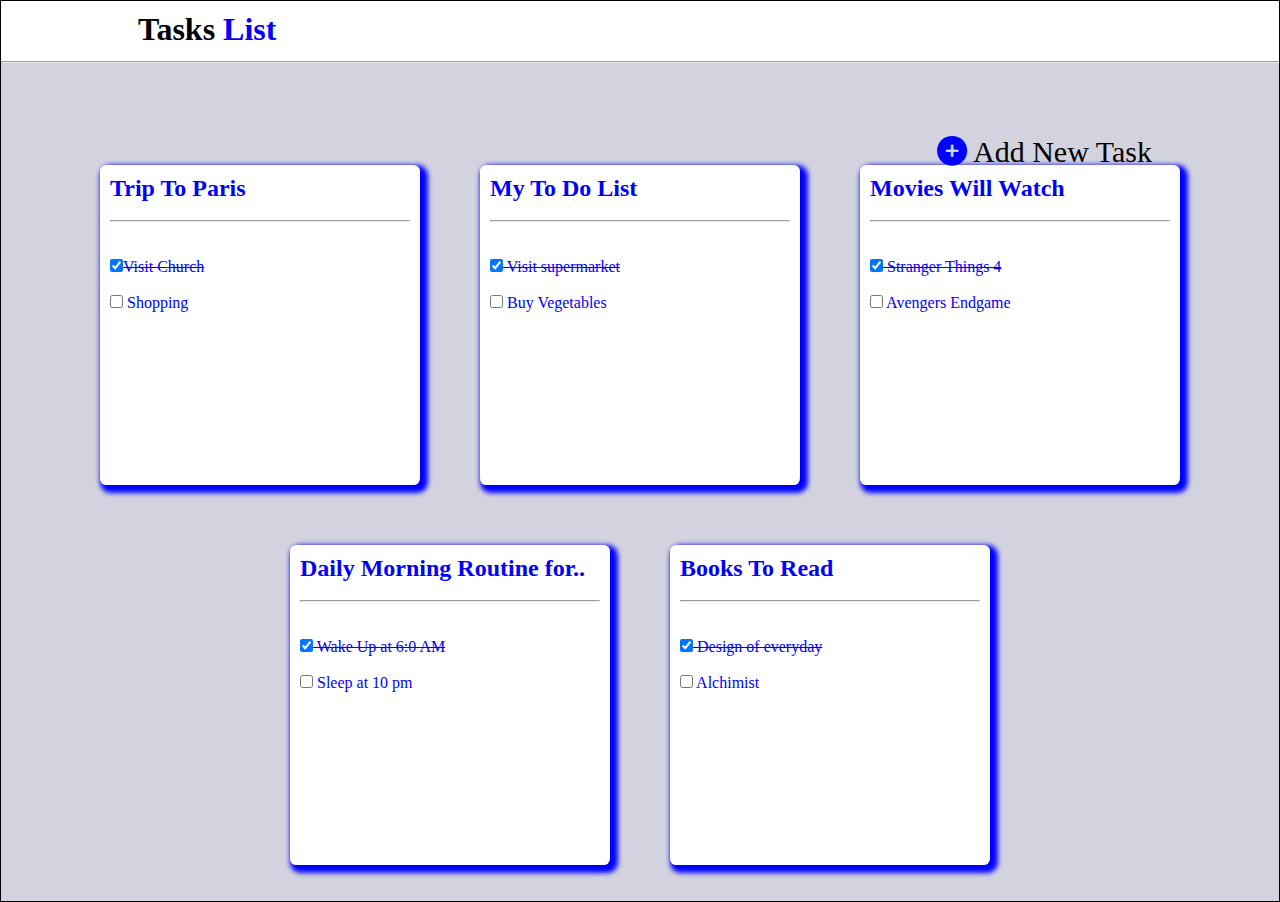
<file: index.html>
<!DOCTYPE html>
<html lang="en">
<head>
    <meta charset="UTF-8">
    <meta http-equiv="X-UA-Compatible" content="IE=edge">
    <meta name="viewport" content="width=device-width, initial-scale=1.0">
    <link rel="stylesheet" href="./mystyle.css">
    <link rel="stylesheet" href="https://cdnjs.cloudflare.com/ajax/libs/font-awesome/6.3.0/css/all.min.css">
    <title>Document</title>
</head>

<body>
      <div class="plus">
        <a class="plus1" href="./index1.html"><i class="fa-sharp fa-solid fa-circle-plus"></i></a>
   
        <a class="plus2" href="./index1.html" type="icon">Add New Task</a>
       
    
    </div> 
    
    <div class="start">
        <h1 class="start1">Tasks <span class="start2">List</span></h1>
    </div>
    <div class="start3">
        <hr>
    </div>
    <br>
    <br>
    <br>
    <br>
    
    <div class="parent">
     <a class="child2" href="./index1.html">
        <div class="child">
            <h2>Trip To Paris</h2>
            <br>
            <hr>
            <br>
            <br>
            <input type="checkbox" name="checkbox" value="1"checked><span class="child1">Visit Church</span>  
            <br>
            <br>
            <input type="checkbox" name="checkbox" value="ckeckbox"> Shopping
        </div>
    </a>
        <div class="child">
            <h2>My To Do List</h2>
            <br>
            <hr>
            <br>
            <br>
            <input type="checkbox" name="checkbox" value="1"checked><span class="child1"> Visit supermarket</span>
            <br>
            <br>
            <input type="checkbox" name="checkbox" value="ckeckbox"> Buy Vegetables
        </div>
        <div class="child">
            <h2>Movies Will Watch</h2>
            <br>
            <hr>
            <br>
            <br>
            <input type="checkbox" name="checkbox" value="1"checked><span class="child1"> Stranger Things 4</span>
            <br>
            <br>
            <input type="checkbox" name="checkbox" value="ckeckbox"> Avengers Endgame
        </div>
         <div class="child">
            <h2>Daily Morning Routine for..</h2>
            <br>
            <hr>
            <br>
            <br>
            <input type="checkbox" name="checkbox" value="1"checked><span class="child1"> Wake Up at 6:0 AM</span>
            <br>
            <br>
            <input type="checkbox" name="checkbox" value="ckeckbox"> Sleep at 10 pm
        </div>
        <div class="child">
            <h2>Books To Read</h2>
            <br>
            <hr>
            <br>
            <br>
            <input type="checkbox" name="checkbox" value="1"checked><span class="child1"> Design of everyday</span>
            <br>
            <br>
            <input type="checkbox" name="checkbox" value="ckeckbox"> Alchimist
        </div>


    </div>
   
</body>
</html>
</file>
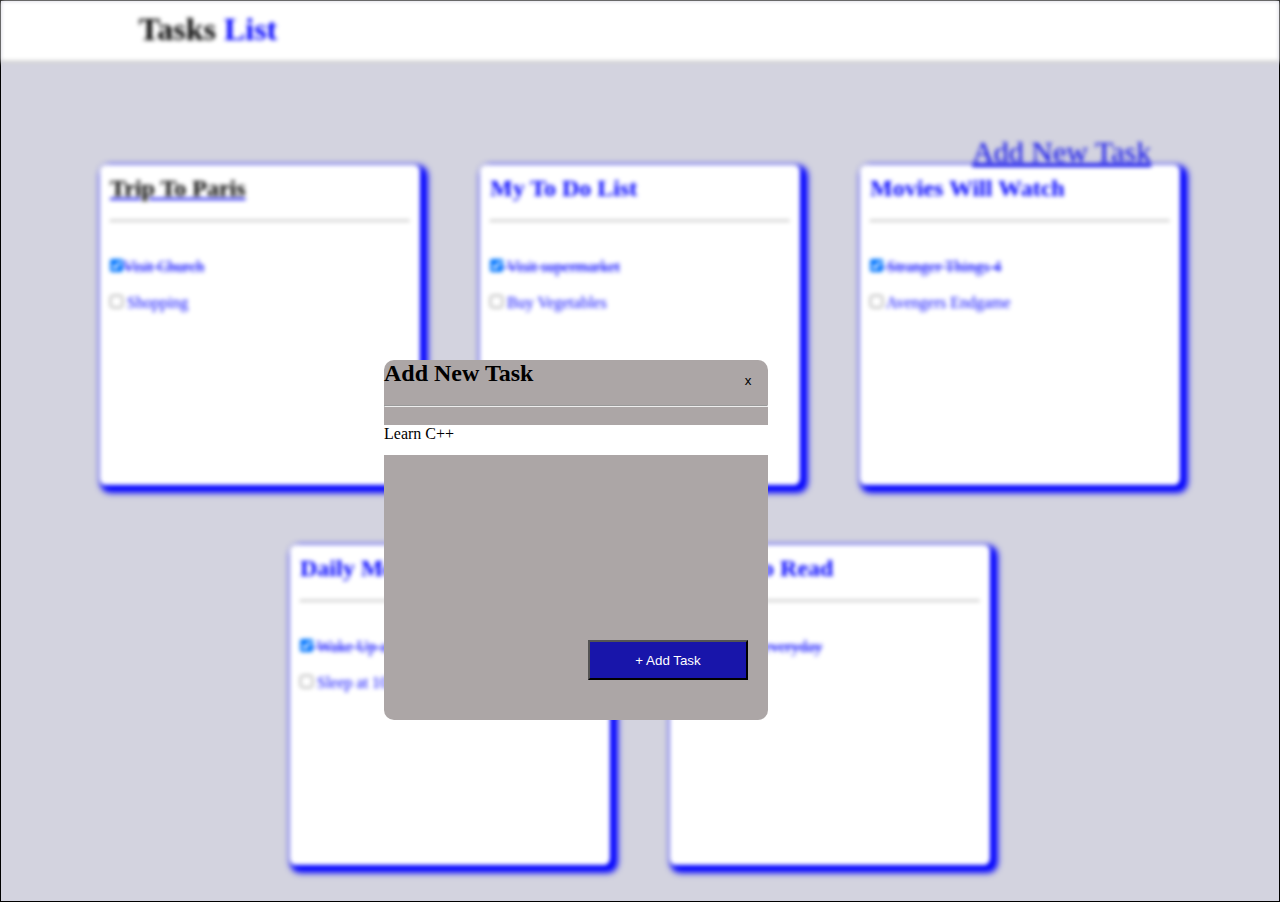
<file: index1.html>
<!DOCTYPE html>
<html lang="en">
<head>
    <meta charset="UTF-8">
    <meta http-equiv="X-UA-Compatible" content="IE=edge">
    <meta name="viewport" content="width=device-width, initial-scale=1.0">
    <link rel="stylesheet" href="./mystyle.css">
    <title>Document</title>
</head>
<body>
  <div class="blur">
    
      <div class="plus">
        <a href="./index1.html">
        <i class="fa-sharp fa-solid fa-circle-plus"></i></a>
        <a href="./index1.html" type="icon">Add New Task</a>
    </div> 
    
    <div class="start">
        <h1 class="start1">Tasks <span class="start2">List</span></h1>
    </div>
    <div class="start3">
        <hr>
    </div>
    <br>
    <br>
    <br>
    <br>
    
    <div class="parent">

        <div class="child">
            <a href="./index1.html">
             <h2> <span class="child2">Trip To Paris</span></h2>
             </a>
            <br>
            <hr>
            <br>
            <br>
            <input type="checkbox" name="checkbox" value="1"checked><span class="child1">Visit Church</span>  
            <br>
            <br>
            <input type="checkbox" name="checkbox" value="ckeckbox"> Shopping
        </div>
        <div class="child">
            <h2>My To Do List</h2>
            <br>
            <hr>
            <br>
            <br>
            <input type="checkbox" name="checkbox" value="1"checked><span class="child1"> Visit supermarket</span>
            <br>
            <br>
            <input type="checkbox" name="checkbox" value="ckeckbox"> Buy Vegetables
        </div>
        <div class="child">
            <h2>Movies Will Watch</h2>
            <br>
            <hr>
            <br>
            <br>
            <input type="checkbox" name="checkbox" value="1"checked><span class="child1"> Stranger Things 4</span>
            <br>
            <br>
            <input type="checkbox" name="checkbox" value="ckeckbox"> Avengers Endgame
        </div>
         <div class="child">
            <h2>Daily Morning Routine for..</h2>
            <br>
            <hr>
            <br>
            <br>
            <input type="checkbox" name="checkbox" value="1"checked><span class="child1"> Wake Up at 6:0 AM</span>
            <br>
            <br>
            <input type="checkbox" name="checkbox" value="ckeckbox"> Sleep at 10 pm
        </div>
        <div class="child">
            <h2>Books To Read</h2>
            <br>
            <hr>
            <br>
            <br>
            <input type="checkbox" name="checkbox" value="1"checked><span class="child1"> Design of everyday</span>
            <br>
            <br>
            <input type="checkbox" name="checkbox" value="ckeckbox"> Alchimist
        </div>


    </div>
   

  </div>
    <form action="">
 <div class="divc">
    <div>
      <h2>Add New Task</h2>
    </div>
    <br>
    <hr>
    <br>
    <div class="divc1">
       <p>Learn C++</p>
    </div>
    <br>
    <br>
     <div >
       <a href="./index2.html">
        <button type="button" class="divc2"> + Add Task</button>
      </a>
     </div>
     <br>
     <br>
     <div>
      <a href="./index.html">
        <button type="button" class="divc3">x</button>
      </a>
     </div>
 </div> 
</form>
</body>
</html>
</file>
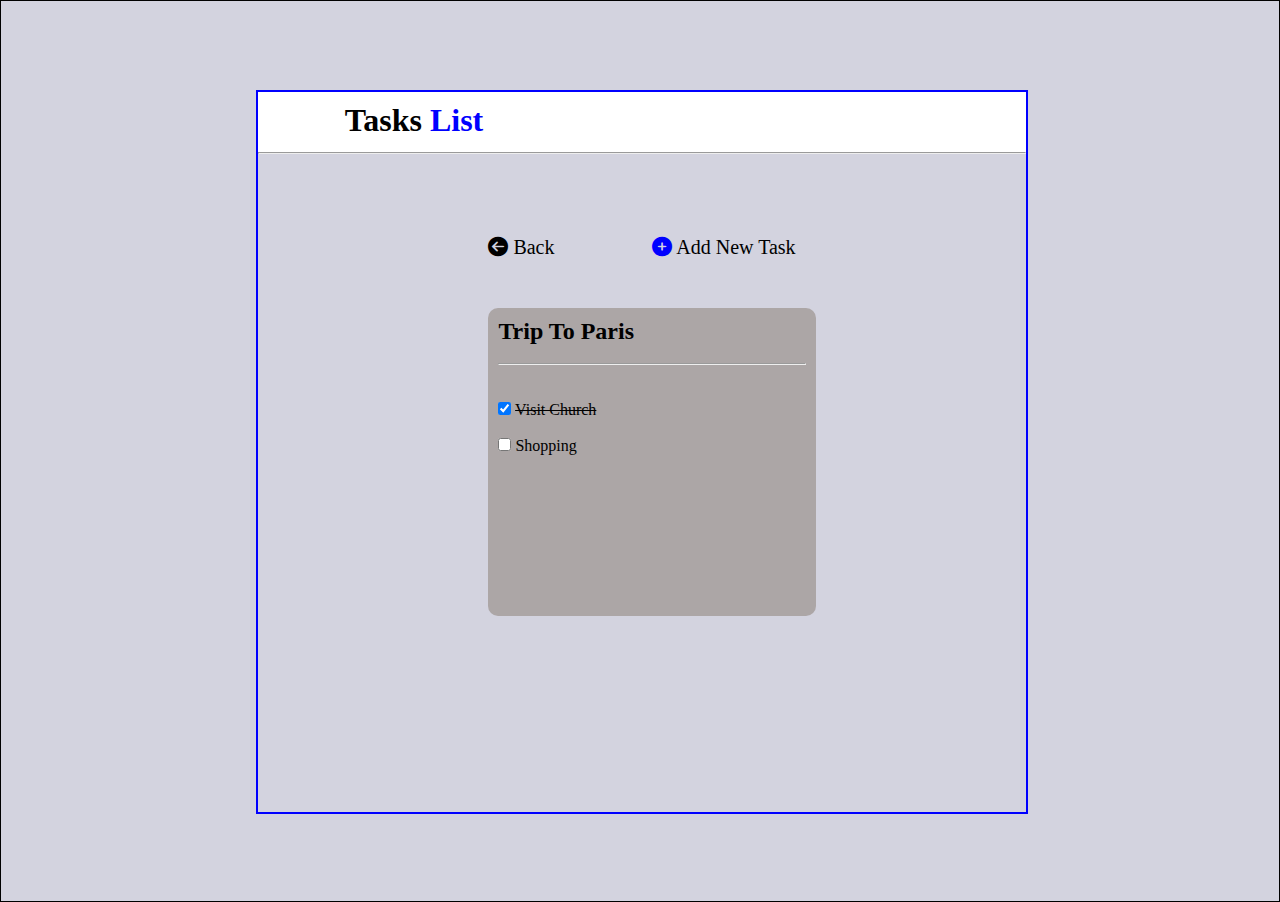
<file: index2.html>
<!DOCTYPE html>
<html lang="en">
<head>
    <meta charset="UTF-8">
    <meta http-equiv="X-UA-Compatible" content="IE=edge">
    <meta name="viewport" content="width=device-width, initial-scale=1.0">
    <link rel="stylesheet" href="./mystyle.css">
    <link rel="stylesheet" href="https://cdnjs.cloudflare.com/ajax/libs/font-awesome/6.3.0/css/all.min.css">
    <!-- <link rel="stylesheet" href="https://cdn.jsdelivr.net/npm/@fortawesome/fontawesome-free@6.2.1/css/fontawesome.min.css"> -->
    <!-- <link rel="stylesheet" href="https://cdn.jsdelivr.net/npm/@fortawesome/fontawesome-free@6.2.1/css/fontawesome.min.css"> -->
    
    
    <title>Document</title>
</head>

<body>

  <div class="trip1">
    <div class="back">
      <a class="plus3" href="./index.html">  <i class="fa-solid fa-circle-arrow-left"></i> Back</a>
    </div>
    <div class="add">
      <!-- <a class="plus4" href="./index1.html"><i class="fa-sharp fa-solid fa-circle-plus"></i></a> -->
      <!-- <a class="plus5" href="./index3.html"></i> Add New Task</a> -->
      <a class="plus1" href="./index1.html"><i class="fa-sharp fa-solid fa-circle-plus"></i></a>
      <a class="plus2" href="./index3.html" type="icon">Add New Task</a>
    </div>
    <div class="trip2">
      <h1 class="start1">Tasks <span class="start2"> List</span></h1>
    </div>
    <hr>
    <br>
    <br>
      <div class="trip3">
        <h2>Trip To Paris</h2>
        <br>
        <hr>
        <br>
        <br>
        <input type="checkbox" name="checkbox" value="1"checked> <span class="child1"> Visit Church </span>
        <br>
        <br>
        <input type="checkbox" name="checkbox" value="ckeckbox"> Shopping
      </div> 
  </div> 
</body>

</html>
</file>
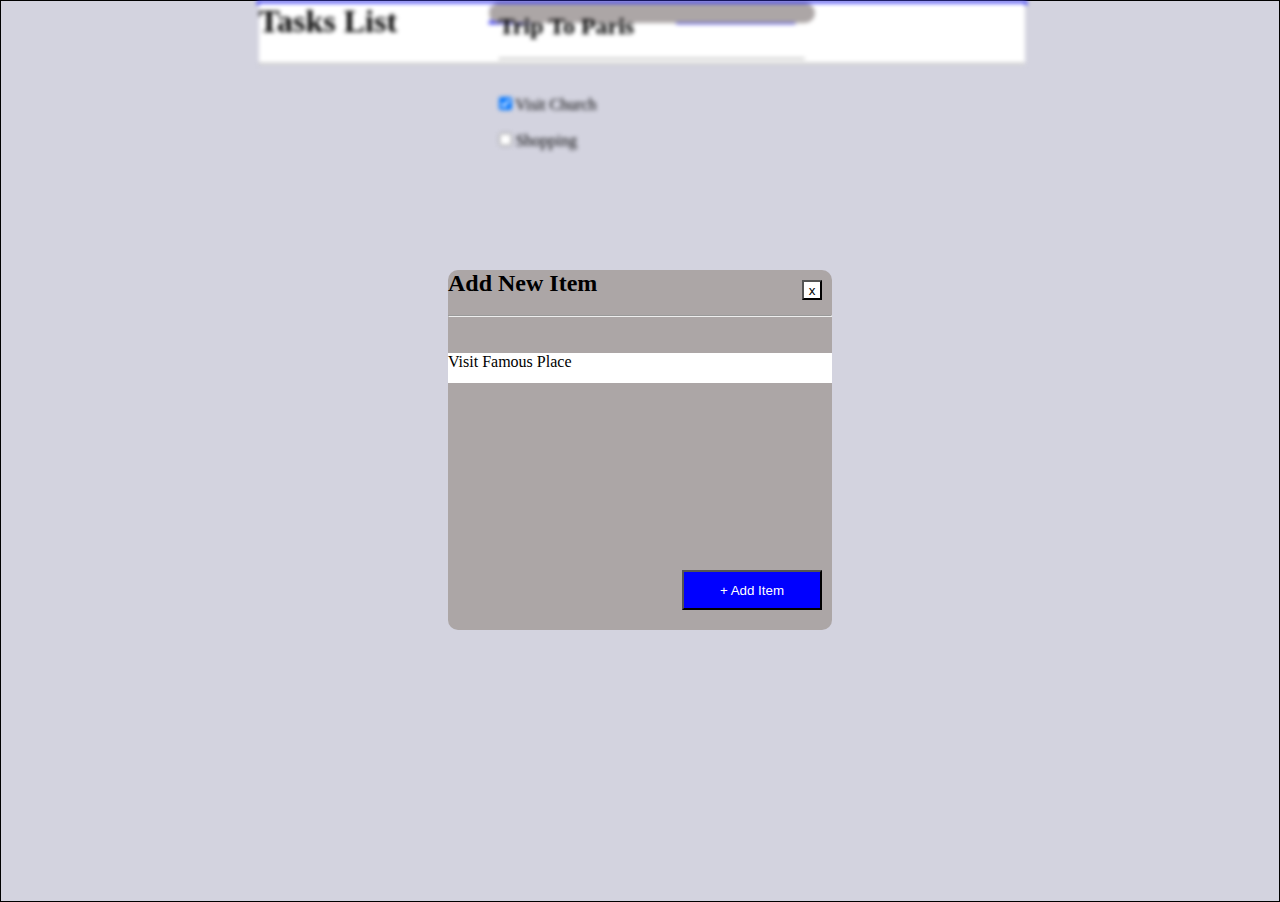
<file: index3.html>
<!DOCTYPE html>
<html lang="en">
<head>
    <meta charset="UTF-8">
    <meta http-equiv="X-UA-Compatible" content="IE=edge">
    <meta name="viewport" content="width=device-width, initial-scale=1.0">
    <link rel="stylesheet" href="./mystyle.css">
    <title>Document</title>
</head>
<body>
   <div class="blur">
      <div class="trip1">
         <div class="back">
           
           <a href="./index.html">  <i class="fa-solid fa-circle-arrow-left"></i> Back</a>
         </div>
         <div class="add">
           
           <a href="./index3.html">  <i class="fa-sharp fa-solid fa-circle-plus"></i> Add New Task</a>
         </div>
         <div >
           <h1 class="trip2">Tasks List</h1>
         </div>
         <hr>
         <br>
         <br>
             <div class="trip3">
             <h2 class="">Trip To Paris</h2>
             <br>
             <hr>
             <br>
             <br>
             <input type="checkbox" name="checkbox" value="1"checked> Visit Church 
             <br>
             <br>
             <input type="checkbox" name="checkbox" value="ckeckbox"> Shopping
           </div> 
       </div> 
   </div>
      
    <div class="item">
         <div>
            <h2>Add New Item</h2>
         </div>
         <br>
         <hr>
         <br>
         <br>
         <div class="item1">
            <p>Visit Famous Place</p>
         </div>
         <div >
            <button type="button" name="add item" value="item" class="item2">+ Add Item </button>
         </div>
         <div >
            <a href="./index.html">
            <button type="button" name="back" value="back" class="item3" >x</button>
            </a>
         </div>
    </div>
</body>
</html>
</file>
<file: mystyle.css>
*{
    padding: 0;
    margin: 0;
 }
 body{
   border: 1px solid;
   background-color: rgb(211, 211, 223);
   height: 900px;

}
/* .fa-sharp fa-solid fa-circle-plus{
  color: black;
  background-color: blue;
  height: 80px;
  position: absolute;
  top: 15%;
  right: 10%; 
} */

.plus{
  /* background-color: blue;   */
  color: rgb(0, 0, 255);
  font-size: 30px;
  /* text-decoration: none; */
  position: absolute;
  top: 15%;
  right: 10%;
}

.plus1{
  text-decoration: none;
  /* background-color: blue;   */
  color: rgb(0, 0, 255);

}

.plus2{
  text-decoration: none;  
  color: black;
}

.plus3{
  text-decoration: none; 
  color: black;
}

/* .pius4{
  text-decoration: none; 
  color: rgb(0, 0, 255); 
}
.plus5{
  text-decoration: none;  
  color: black;
} */

.start{
    border: 1px;
    background-color: white;
    height: 60px;
     text-align: center;
    /* justify-content: center; */
    
}
.start1{
  position: absolute;
  left: 10%;
  padding: 10px;
}
.start2{
  color: rgb(0, 0, 255);
}
.start3{
  text-shadow: 10px 10px 10px 12px grey;
}
.parent{
     display: flex; 
     flex-wrap: wrap; 
    justify-content: center;
    
}

.child{
  color: blue;
  border: 0px solid;
  background-color: white;
  border-radius: 2%;
  justify-content: center;
  box-shadow:-10px -3px 10px ;
  box-shadow: 4px 4px 5px 4px;
  padding: 10px;
  height: 300px;
  width: 300px; 
  margin: 30px; 
}

.child:hover{
    /* color: blue; */
    background-color: rgb(172, 166, 166);
    box-shadow: -3px -3px 10px;
    box-shadow: 3px 3px 10px;
}

.child1{
  text-decoration: line-through;
}

.child2{
  text-decoration: none;
   color: black; 
}

.divc{
  border: 1px;
  /* background-color: rgb(161, 161, 226); */
  background-color: rgb(172, 166, 166);
  border-radius: 10px;
  /* padding: 10px; */
  width: 30%;
  height: 40%;
  position: absolute;
  top: 40%;
  left: 30%;
}

.divc1{
  border: 1px;
  background-color: white;
  height: 30px;
  width: 100%;
}
.divc2{
  color: white;
  background-color: rgb(24, 21, 170);
  height: 40px;
  width: 160px;
  position: absolute;
  bottom: 40px;
  right: 20px;

}

.divc3{
  /* background-color:rgb(161, 161, 226); */
  background-color: rgb(172, 166, 166);
  border: 0;
  height: 20px;
  width: 20px;
  position: absolute;
  top: 10px;
  right: 10px;
}

.trip1{
 border: 2px solid blue;
 height: 80%;
 width: 60%;
 position: absolute;
 left: 20%;
 top: 10%;
 }

 .trip2{
  background-color: white;
  border: 1px;
  height: 60px;

}

.trip22{
  position: absolute;
  left: 20%; 
} 

.trip3{
  border: 1px;
  /* background-color: rgb(161, 161, 226); */
  background-color: rgb(172, 166, 166);
  border-radius: 10px;
  /* text-align: center; */
   padding: 10px; 
  width: 40%;
  height: 40%;
  position: absolute; 
  left: 30%;
  top: 30%;
}

.back{
  position: absolute;
  top: 20%;
  left: 30%;
  font-size: 20px;
}

.add{
  position: absolute;
  top: 20%;
  right: 30%;
  font-size: 20px;
  color: rgb(0, 0, 255);
}

.item{
  border: 1px;
  /* background-color: rgb(161, 161, 226); */
  background-color: rgb(172, 166, 166);
  border-radius: 10px;
  /* padding: 10px; */
  width: 30%;
  height: 40%;
  position: absolute;
  top: 30%;
  left: 35%;
}

.item1{
  border: 1px;
  background-color: white;
  height: 30px;
  width: 100%; 
  /* padding: 20px; */
}

.item2{
  color: white;
  background-color:  rgb(0, 0, 255);
  height: 40px;
  width: 140px;
  position: absolute;
  bottom: 20px;
  right: 10px;
}

.item3{
  background-color: white;
  height: 20px;
  width: 20px;
  position: absolute;
  top: 10px;
  right: 10px;

}
.blur{
  filter: blur(2px);
}
</file>
